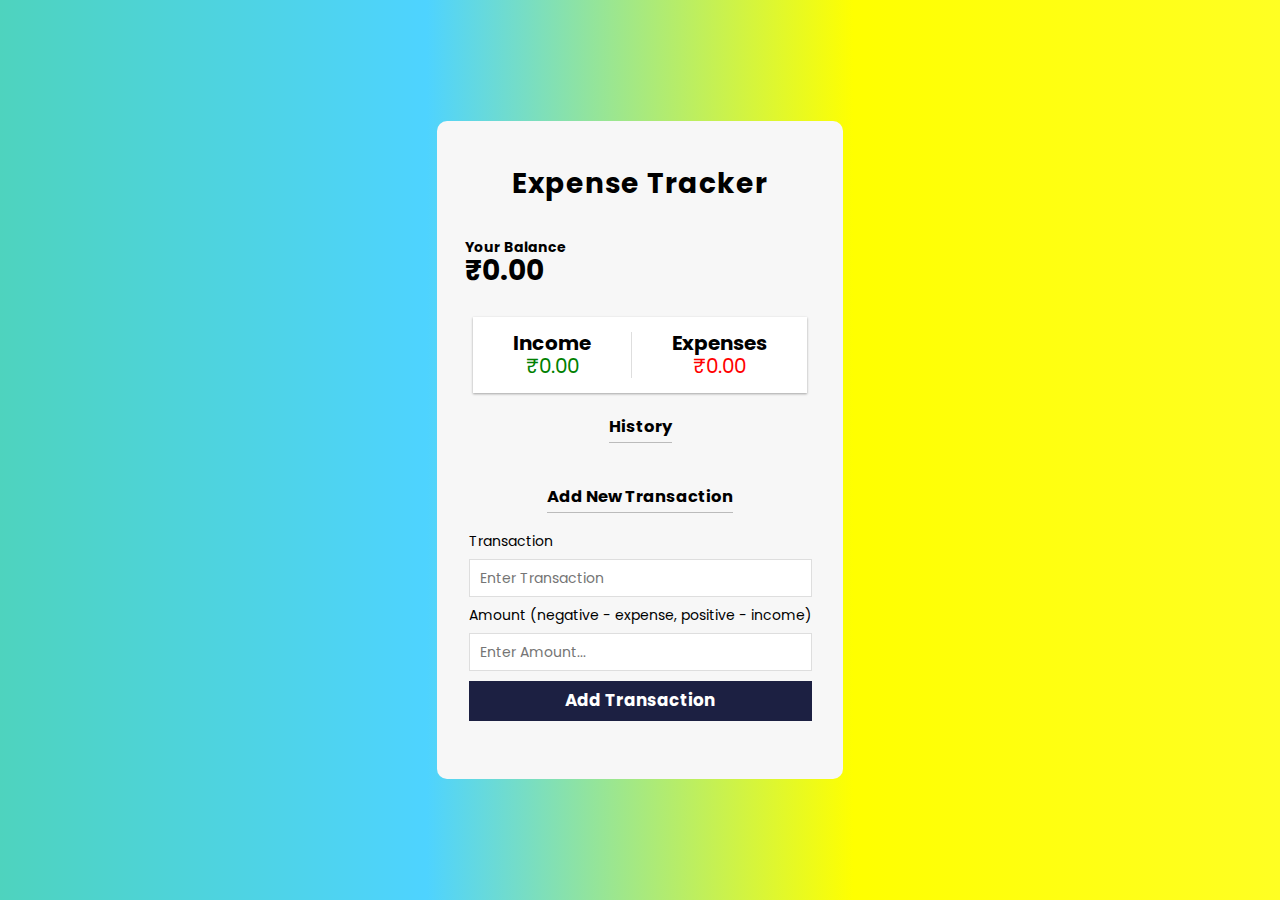
<file: index.html>
<!DOCTYPE html>
<html lang="en">
<head>
  <meta charset="UTF-8">
  <meta http-equiv="X-UA-Compatible" content="IE=edge">
  <meta name="viewport" content="width=device-width, initial-scale=1.0">
  <title>Expense Tracker</title>
  <link rel="stylesheet" href="styles/normalize.css">
  <link rel="stylesheet" href="styles/style.css">
</head>
<body>
  <div class="card">
<h1>Expense Tracker</h1>
  <div class="container">
    <h4>Your Balance</h4>
    <h2 id="balance">₹ 0.00</h2>
  </div>
  <div class="inc-exp-container">
    <div class="money">
      <h4>Income</h4>
      <p class="money-plus" id="money-plus">₹ 0.00</p>
    </div>
    <div class="money">
      <h4>Expenses</h4>
      <p class="money-minus" id="money-minus">₹ +0.00</p>
    </div>
  </div>
  <h3>History</h3>
  <ul class="list" id="list">
    <li class="minus">
      Cash <span>₹ -500</span><button class="delete-btn">X</button>
    </li>
    <li class="plus">
      Salary <span>₹ 300</span> <button class="delete-btn">X</button>
    </li>
  </ul>

  <h3>Add New Transaction</h3>
  <form action="#" id="form">
    <div class="form-control">
      <label for="transaction">Transaction</label>
      <input 
      type="transaction"
      id="transaction"
      placeholder="Enter Transaction"
      />
    </div>
    <div class="form-control">
      <label for="amount">Amount (negative - expense, positive - income) </label>
      <input 
      type="number"
      id="amount"
      placeholder="Enter Amount..."/>
    </div>
    <button class="btn" type="submit">Add Transaction</button>
  </form>
  </div>
  <script src="./scripts/script.js"></script>
</body>
</html>
</file>
<file: styles/style.css>
@import url('https://fonts.googleapis.com/css2?family=Poppins:wght@300;400;500;600;700;800;900&display=swap');
*{
  margin: 0;
  padding: 0;
  box-sizing: border-box;
}
html{
  font-size: 14px;
}
body{
  font-family: 'Poppins', sans-serif;
  background-image: linear-gradient(to right, rgb(78, 211, 190),rgb(78, 211,300),yellow,rgb(255, 255, 35))
  ;
  display: flex;
  flex-direction: column;
  align-items: center;
  justify-content: center;
  min-height: 100vh;
}
.card{ 
  background-color: #f7f7f7;
  max-width: 30rem;
  display: flex;
  flex-direction: column;
  align-items: center;
  justify-content: center;
  padding: 2rem;
  margin: 0;
  border-radius: 10px;
}
.container{
  margin: 20px auto;
  text-align: left;
  width: 350px;
}
.container h2{
  font-size: 2rem;
}

h1{
  letter-spacing: 1px;
}

h3{
  padding-bottom: 5px;
  margin: 15px 0 10px;
  border-bottom: 1px solid #bbb;
  text-align: left;
}
h4{
  transform: uppercase;
  text-align: left;
}

.inc-exp-container{
  display:flex;
  justify-content: space-between;
  padding: 15px 20px;
  margin: 10px 0;
  background-color: #fff;
  box-shadow: 0 1px 3px rgba(0,0,0,0.12), 0 1px 2px rgba(0,0,0,0.24) ;
}

.inc-exp-container > div{
  flex: 1;
  text-align: center;
  margin: 0 20px;
}
.inc-exp-container >div:first-of-type{
  border-right: 1px solid #dedede;
  padding-right: 40px;
}
.money{
  font-size: 20px;
  margin: 5px 0;
}
.money-plus{
  color: green;
}
.money-minus{
  color: red;
}
label{
  display: inline-block;
  margin: 10px 0; 
}
input{
  display: block;
  border: 1px solid #dedede;
  padding: 10px;
  width: 100%;
}
.btn{
  cursor: pointer;
  background-color: #1c2042;
  color: #fff;
  border: 0;
  padding: 10px;
  margin: 10px 0 30px;
  width: 100%;
  font-size: 1.2rem;
  font-weight: bold;
}
.btn:focus, .delete-btn:focus{
  outline: 0;
}
.list{
  list-style: none;
  margin-bottom: 20px;
}
.list li{
  background-color: #fff;
  box-shadow: 0 1px 3px rgba(0,0,0,0.12), 0 1px 2px rgba(0,0,0,0.24) ;
  color: #1c2042;
  display: flex;
  justify-content: space-between;
  position: relative;
  padding: 10px;
  margin: 10px 0;
  width: 300px;
}
.list li.plus{
  border-right: 5px solid green;
}
.list li.minus{
  border-right: 5px solid red;
}
.delete-btn{
  cursor: pointer;
  background-color: red;
  border: 0;
  color: #fff;
  font-size: 1.5rem;
  padding: 2px 5px;
  position: absolute;
  top: 50%;
  left: 0;
  transform: translate(-100%, -50%);
  opacity: 0;
  transition: opacity 0.3s ease;
}
.list li:hover .delete-btn{
  opacity: 1;
}
</file>
